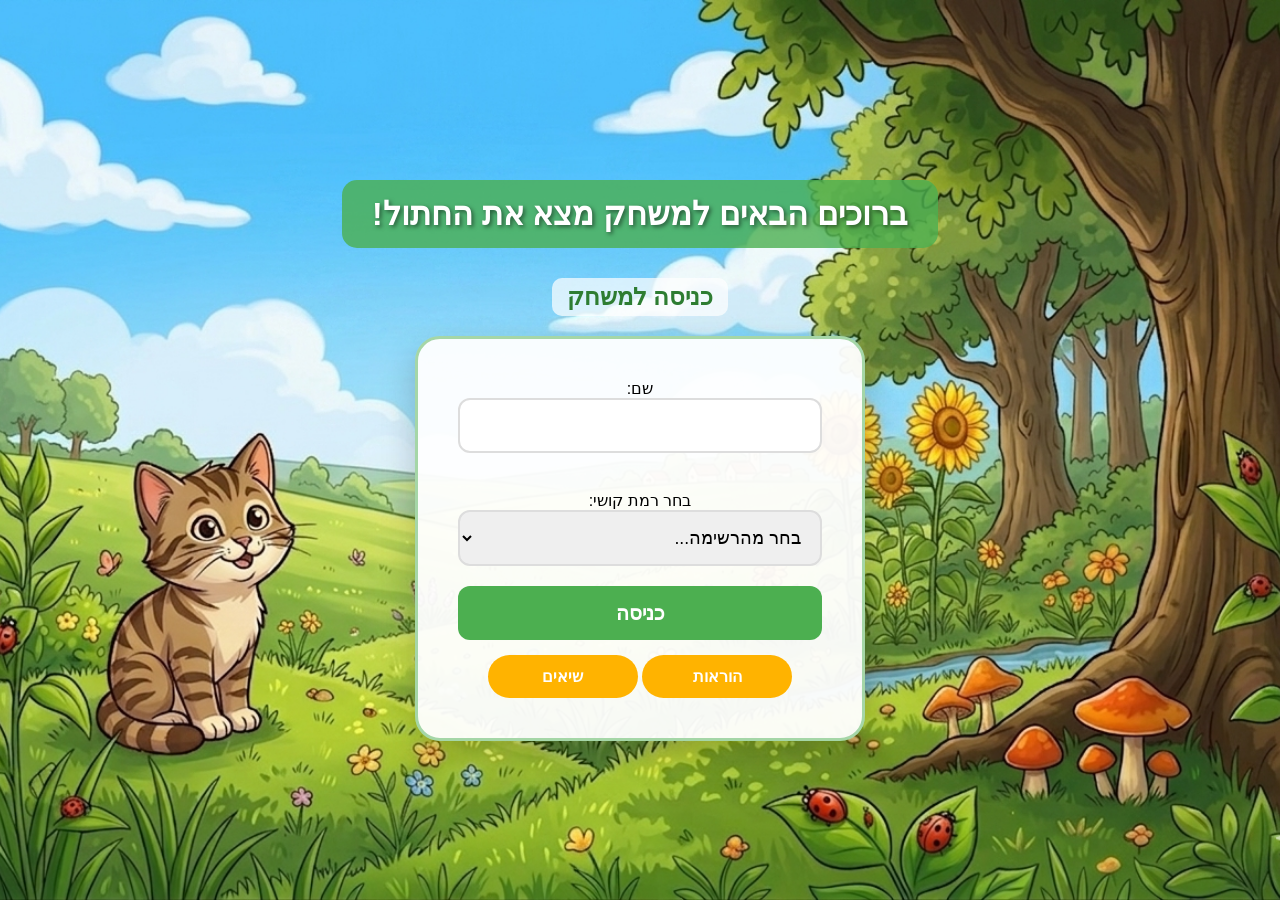
<file: index.html>
<!DOCTYPE html>
<html lang="en">

<head>
    <meta charset="UTF-8">
    <meta name="viewport" content="width=device-width, initial-scale=1.0">
    <title>מצא את החתול</title>
    <link rel="icon" type="image/x-icon" href="icon.ico">
    <script type="module" src="script/start.js"></script>
    <link rel="stylesheet" href="styles/style3.css">
</head>

<body dir="rtl">
    <h1>ברוכים הבאים למשחק מצא את החתול!</h1>
    <h2>כניסה למשחק</h2>
    <form>

        <label for="name">שם:</label>
        <input type="text" name="name" id="name" required> <br><br>
        <label for="difficulty">בחר רמת קושי:</label>
        <select id="difficulty" name="difficulty">
            <option value="" disabled selected>בחר מהרשימה...</option>
            <option value="easy">קל</option>
            <option value="hard">קשה</option>
        </select>
        <input type="submit" id="submit" value="כניסה">

        <button type="button" id="openBtn">הוראות</button>
         <button type="button" id="scores">שיאים</button>
        <div id="modal" class="modal-overlay">
            <div class="modal-box">
                <button id="closeBtn" class="modal-close">X</button>
                <h2>הוראות</h2>
                <p>ברוכים הבאים למשחק מצא את החתול! עליכם לבצע את המשימות ע"מ להתקדם במשחק ולעבור בין החדרים. בכל חדר
                    לחצו על החיצים האדומים הם מכילים משימות או הסברים כיצד לבצע את המשימה, בהצלחה!!!</p>
            </div>
        </div>
        <script src="script/instructions.js"></script>
    </form>
</body>

</html>
</file>
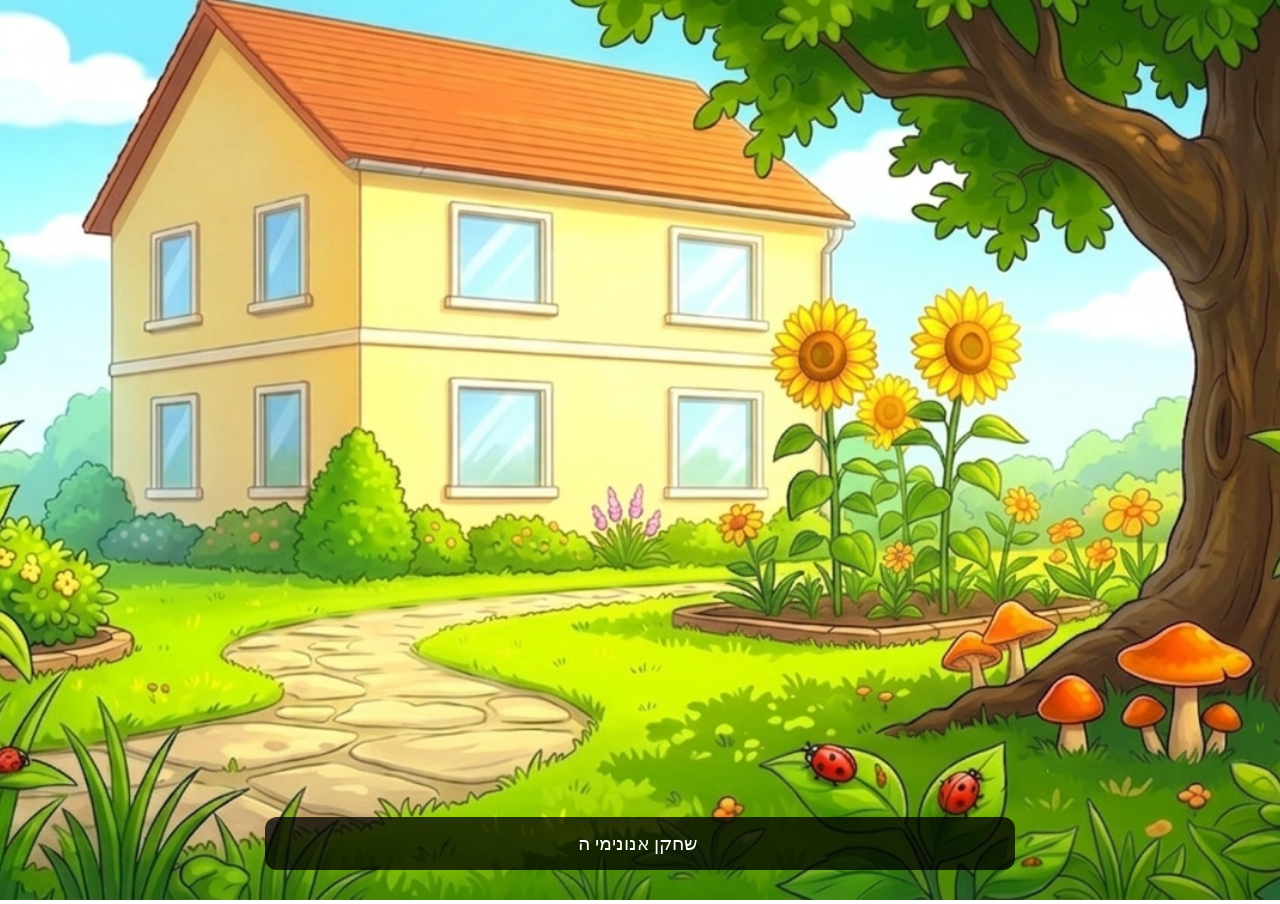
<file: pages/catchTheCat.html>
<!DOCTYPE html>
<html lang="he">
<head>
    <meta charset="UTF-8">
    <meta name="viewport" content="width=device-width, initial-scale=1.0">
    <title>משחק</title>
        <link rel="icon" type="image/x-icon" href="../icon.ico">
    <script type="module" src="../script/main_garden.js"></script>
    <link rel="stylesheet" href="../styles/style1.css">
</head>
<body dir="rtl">
    <div id="options"></div>
    <div id="room"></div>
</body>
</html>
</file>
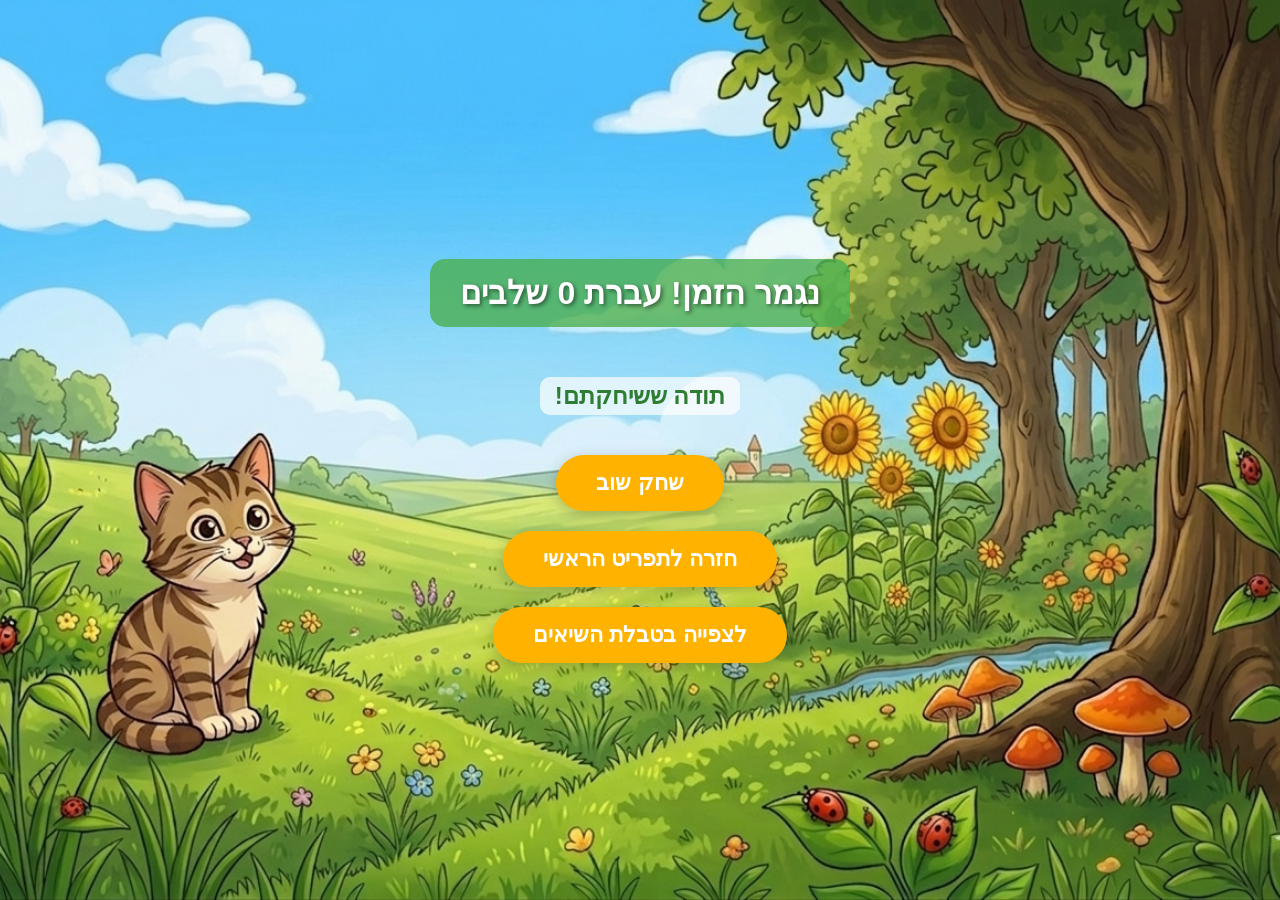
<file: pages/finish.html>
<!DOCTYPE html>
<html lang="en">
<head>
    <meta charset="UTF-8">
    <meta name="viewport" content="width=device-width, initial-scale=1.0">
    <title>סיום</title>
        <link rel="icon" type="image/x-icon" href="../icon.ico">
    <script type="module" src="../script/finish.js"></script>
    <link rel="stylesheet" href="../styles/style3.css">
</head>
<body>
    <div class="end-screen">
    <h1 id="h1"></h1>
    <h2>!תודה ששיחקתם</h2>
   <button id="playAgainBtn" class="btns">
    שחק שוב
</button>
<button id="comebake" class="btns">
חזרה לתפריט הראשי
</button>

<button id="scoresBtn" class="btns">
    לצפייה בטבלת השיאים
</button>
</button>
</body>
</html>
</file>
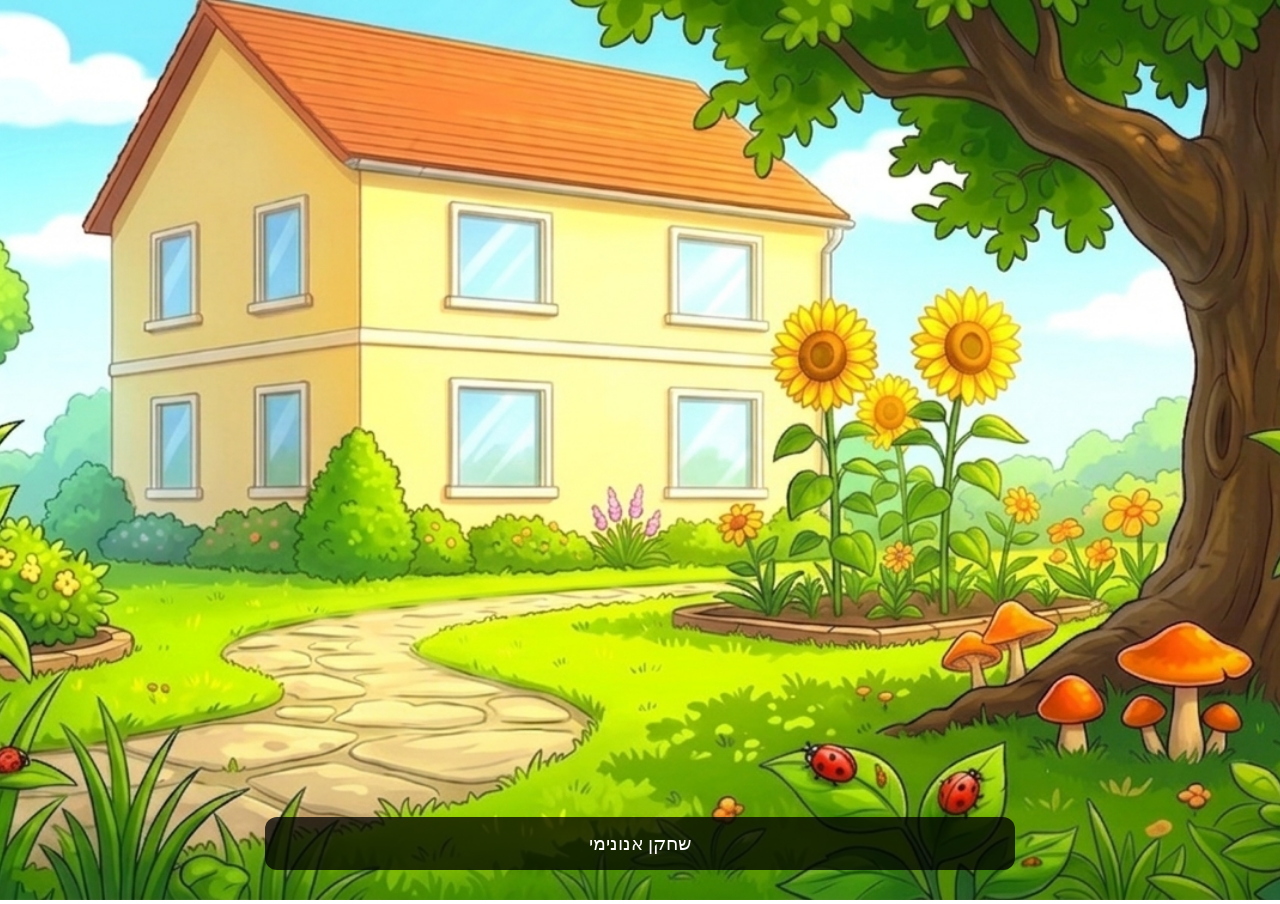
<file: pages/game.html>
<!DOCTYPE html>
<html lang="en">
<head>
    <meta charset="UTF-8">
    <meta name="viewport" content="width=device-width, initial-scale=1.0">
    <title>משחק</title>
        <link rel="icon" type="image/x-icon" href="../icon.ico">
    <script type="module" src="../script/main_garden.js"></script>
    <link rel="stylesheet" href="../styles/style1.css">
</head>
<body dir="rtl">
    <div id="options"></div>
    <div id="room"></div>
</body>
</html>
</file>
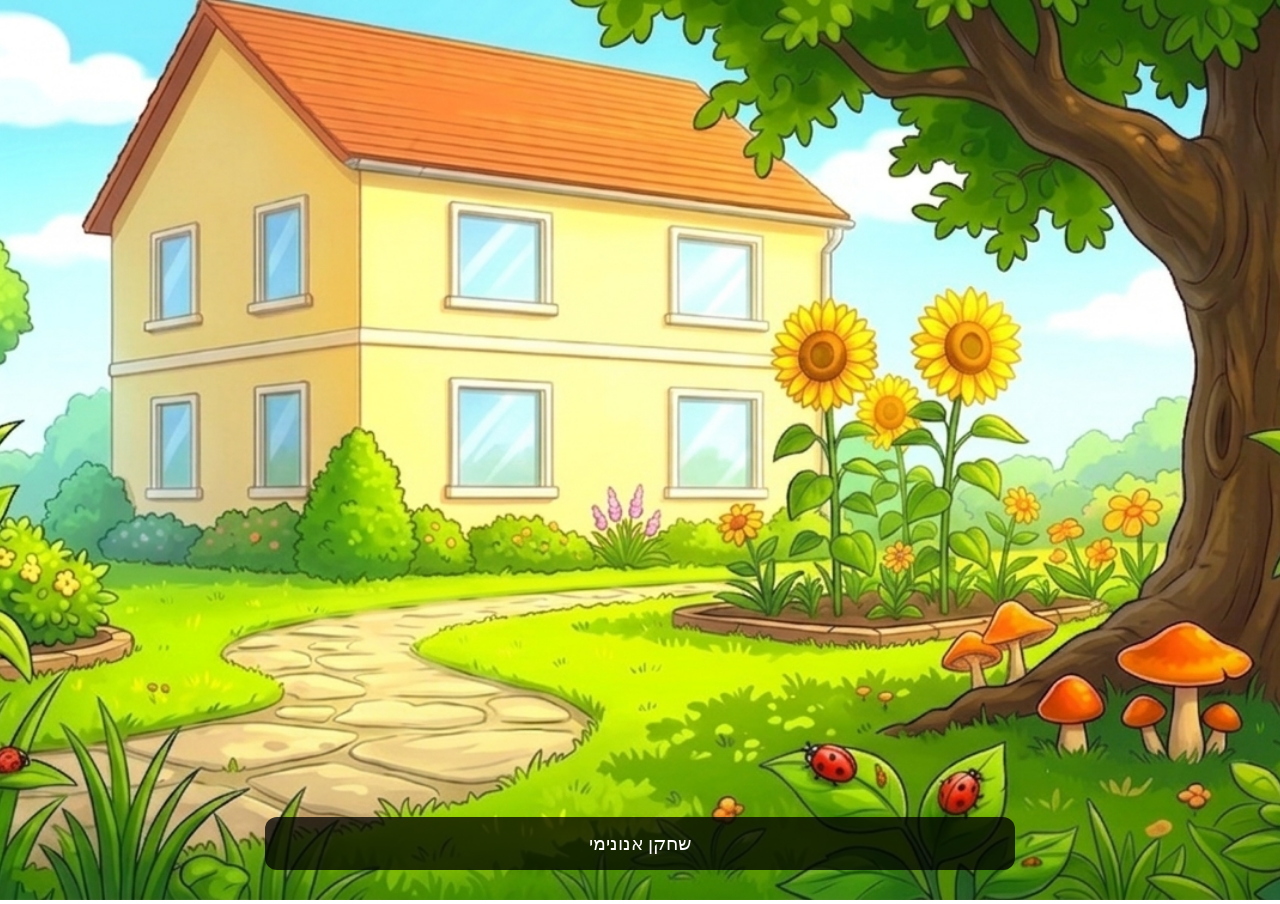
<file: pages/garden.html>
<!DOCTYPE html>
<html lang="en">
<head>
    <meta charset="UTF-8">
    <meta name="viewport" content="width=device-width, initial-scale=1.0">
    <title>Garden</title>
    <script type="module" src="../script/main_garden.js"></script>
    <link rel="stylesheet" href="../styles/style1.css">
</head>
<body dir="rtl">
    <div id="options"></div>
    <div id="room"></div>
</body>
</html>
</file>
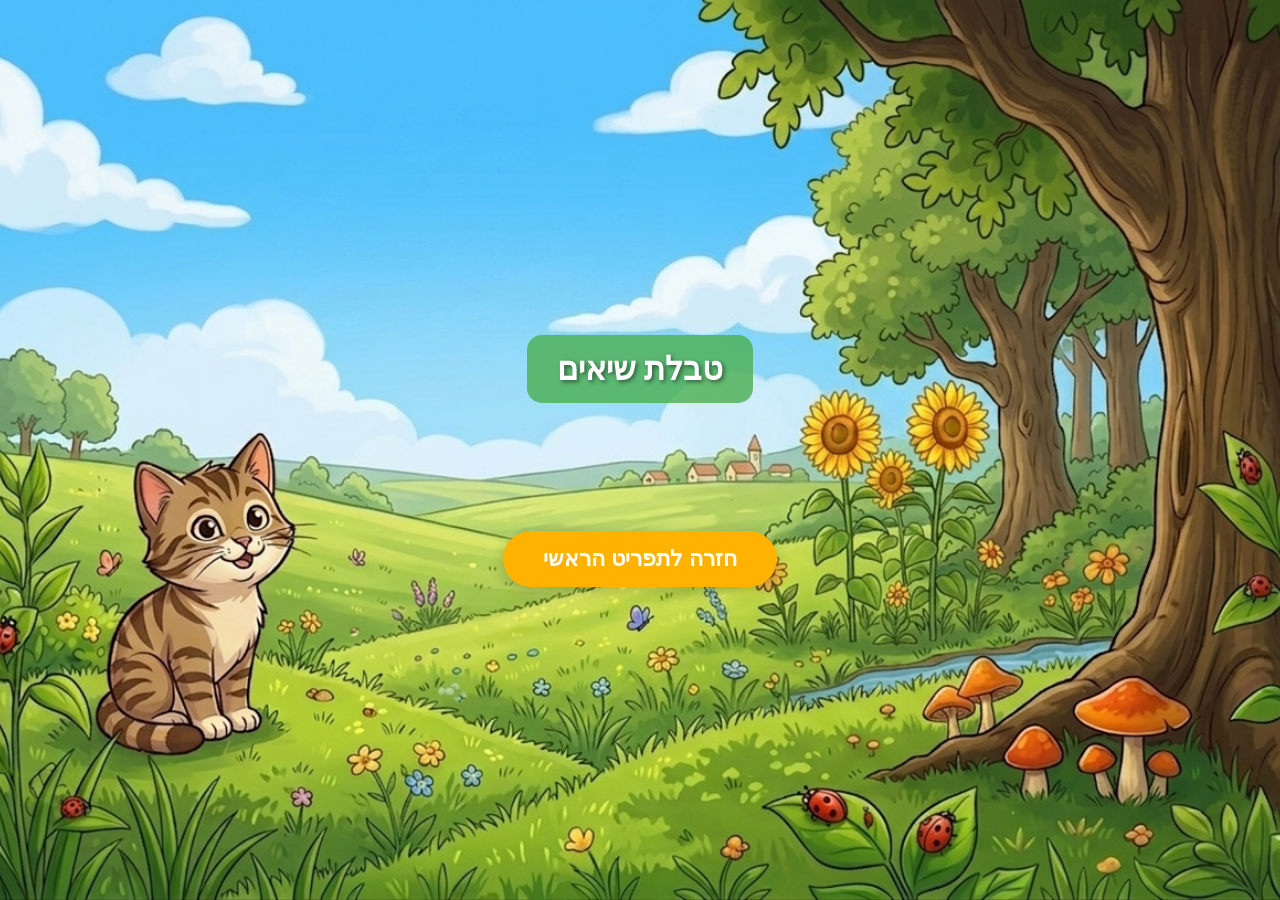
<file: pages/LeaderScores.html>
<!DOCTYPE html>
<html lang="he" dir="rtl">
<head>
    <meta charset="UTF-8">
    <meta name="viewport" content="width=device-width, initial-scale=1.0">
    <title>טבלת שיאים</title>
        <link rel="icon" type="image/x-icon" href="../icon.ico">
    <link rel="stylesheet" href="../styles/style3.css">
        <link rel="stylesheet" href="../styles/style2.css">



</head>
<body>
    <div class="end-screen">
        <h1>טבלת שיאים</h1>
        
        <!-- כאן תופיע הטבלה -->
        <div id="high-scores-container"></div>

        <br>
        <button onclick="window.location.href='../index.html'" class="btns">חזרה לתפריט הראשי</button>
    </div>

    <script src="../script/leaderScores.js"></script>
</body>
</html>
</file>
<file: styles/style3.css>
/* The overlay (background) */
.modal-overlay {
  display: none;
  position: fixed;
  left: 0;
  top: 0;
  width: 100%;
  height: 100%;
  background: rgba(0, 0, 0, 0.5);
}

/* Show the modal */
.modal-overlay.show {
  display: block;
}

/* The modal box */
.modal-box {
  background: white;
  width: 35%;
  height: 60%;
  margin: 100px auto;
  padding: 20px;
  border-radius: 10px;
  position: relative;
  text-align: center;
  font-size: 34px;
  & h2 {
    color: rgb(2, 90, 9);
        font-weight: bold;
        margin-bottom: 0;
        margin-top: 0;
  }
  & p {
            margin-top: 0;

  }
}

/* Close button */
.modal-close {
  position: absolute;
  right: 12px;
  top: 8px;
  font-size: 24px;
  border: none;
  background: none;
  cursor: pointer;
      color: red;

}

/* הגדרות רקע ומרכוז */
body {
    background-image: url('../images/startIMG.png');
    background-size: cover;
    background-position: center;
    background-attachment: fixed;
    background-repeat: no-repeat;
    display: flex;
    flex-direction: column;
    align-items: center;
    justify-content: center;
    min-height: 100vh;
    margin: 0;
    font-family: 'Segoe UI', sans-serif;
}

/* הסתרת העיגול/תמונה מעל הכותרת */
body > img {
    display: none;
}

/* כותרות ברורות יותר */
h1 {
    color: #ffffff;
    text-shadow: 2px 2px 4px rgba(0,0,0,0.5);
    background-color: rgba(76, 175, 80, 0.8);
    padding: 15px 30px;
    border-radius: 15px;
    margin-bottom: 10px;
}

h2 {
    color: #2e7d32;
    background-color: rgba(255, 255, 255, 0.7);
    padding: 5px 15px;
    border-radius: 10px;
}

/* טופס גדול ומרווח יותר */
form {
  background-color: rgba(255, 255, 255, 0.95);
    padding: 40px;
    border-radius: 25px;
    box-shadow: 0 15px 35px rgba(0, 0, 0, 0.2);
    width: 90%; /* גמישות למובייל */
    max-width: 450px; /* גודל אידיאלי למחשב נייח */
    text-align: center;
    border: 3px solid #a5d6a7;
    box-sizing: border-box; /* חשוב מאוד למניעת חריגת רוחב */
}

/* שדות קלט גדולים */
input[type="text"], select {
    width: 100%; /* תופס את כל רוחב הפורם */
    box-sizing: border-box;
    padding: 15px;
    margin-bottom: 20px;
    border: 2px solid #ddd;
    border-radius: 12px;
    font-size: 1.1rem;
}

/* כפתור כניסה */
#submit {
    background-color: #4caf50;
    color: white;
    border: none;
    padding: 15px;
    border-radius: 12px;
    width: 100%;
    font-size: 20px;
    font-weight: bold;
    cursor: pointer;
    transition: transform 0.2s;
    margin-bottom: 15px;
}

#submit:hover {
    background-color: #388e3c;
    transform: scale(1.02);
}

/* כפתור הוראות מעוגל (Pill Shape) */
#openBtn {
    background-color: #ffb300;
    color: white;
    border: none;
    padding: 12px 30px;
    border-radius: 50px; /* הופך אותו למעוגל לגמרי בצדדים */
    font-size: 16px;
    font-weight: bold;
    cursor: pointer;
    width: auto; /* מאפשר לו להיות בגודל הטקסט */
    min-width: 150px;
    transition: background 0.3s;
}
#scores {
    background-color: #ffb300;
    color: white;
    border: none;
    padding: 12px 30px;
    border-radius: 50px; /* הופך אותו למעוגל לגמרי בצדדים */
    font-size: 16px;
    font-weight: bold;
    cursor: pointer;
    width: auto; /* מאפשר לו להיות בגודל הטקסט */
    min-width: 150px;
    transition: background 0.3s;
}

#openBtn:hover {
    background-color: #ff8f00;
}

.btns {
    background-color: #ffb300;
    color: white;
    border: none;
    padding: 15px 40px;
    border-radius: 50px;
    font-size: 22px;
    font-weight: bold;
    cursor: pointer;
    box-shadow: 0 4px 15px rgba(0,0,0,0.2);
    transition: 0.3s;
}

#playAgainBtn:hover {
    background-color: #ff8f00;
    transform: scale(1.05);
}
.end-screen {
    display: flex;
    flex-direction: column;
    align-items: center;
    justify-content: center;
    text-align: center;
    min-height: 300px;
    width: 100%;
    gap: 20px; /* זה יוסיף רווח של 20 פיקסלים בין כל אלמנט */
}
@media (min-width: 1400px) {
    form, .end-screen {
        padding: 50px;
    }

    .modal-box {
        max-width: 800px; /* המודאל יתפרס יותר לרוחב */
        padding: 40px;
    }

   

}
@media (max-width: 1024px) {
    form {
        width: 80%; /* תופס יותר מקום מהרוחב בטאבלט */
        padding: 30px;
    }

    .modal-box {
        width: 70%;
        font-size: 30px; /* הקטנת טקסט המודאל שיתאים למסך */
    }

    .btns {
        padding: 12px 30px;
        font-size: 18px;
    }
}
</file>
<file: styles/style1.css>
/* איפוס בסיסי וביטול גלילה */
body,
html {
    margin: 0;
    padding: 0;
    width: 100%;
    height: 100%;
    overflow: hidden;
    /* background-color: black; /* מונע הבזק לבן בטעינה */
}

/* המכולה הראשית של החדר */
#room {
    position: relative;
    width: 100vw;
    height: 100vh;
    display: flex;
    justify-content: center;
}

/* תמונת הרקע - פריסה מלאה */
#mainImg,
.mainImg {
    position: absolute;
    top: 0;
    left: 0;
    width: 100%;
    height: 100%;
    object-fit: cover;
    /* מבטיח מילוי מלא של המסך גם אם היחס משתנה */
    z-index: 1;
}

/* תיבת הטקסט - עיצוב נקי וקריא */
.firstText {
    position: fixed;
    bottom: 30px;
    left: 50%;
    transform: translateX(-50%);
    width: 80%;
    max-width: 700px;
    background-color: rgba(0, 0, 0, 0.75);
    color: white;
    padding: 15px 25px;
    border-radius: 12px;
    text-align: center;
    font-size: 1.2rem;
    z-index: 10;
    margin: 0;
    pointer-events: none;
    /* מאפשר ללחוץ על דברים שנמצאים מאחורי הטקסט */
    white-space: pre-wrap;
}

#counter_p {
    position: absolute;
    /* נשאר במקום גם אם גוללים */
    top: 8%;
    /* מרחק מהקצה העליון */
    right: 87%;
    font-size: 20px;
    /* מרחק מהקצה הימני */
    background-color: rgba(255, 255, 255, 0.751);
    /* רקע כהה שקוף */
    color: black;
    /* טקסט לבן */
    padding: 10px 20px;
    /* ריווח פנימי */
    border-radius: 50px;
    /* פינות עגולות */
    font-family: Arial, sans-serif;
    font-weight: bold;
    z-index: 1000;
    /* מוודא שזה יהיה מעל הכל */
    direction: rtl;
    /* יישור טקסט לימין */
    margin: 0;
    /* ביטול שוליים דיפולטיביים של p */
}

/* אלמנטים לחיצים (חצים/אייקונים) - איחוד מחלקות */
.btn-click,
.clickable-icon {
    position: absolute;
    cursor: pointer;
    z-index: 20;
    transition: transform 0.2s ease-in-out;
    width: 200px;
    /* שנה את המספר לפי הצורך */
    height: auto;
    pointer-events: auto;

}

.btn-click:hover,
.clickable-icon:hover {
    transform: scale(1.15);
}

.item-click,
.clickable-icon {
    position: absolute;
    cursor: pointer;
    z-index: 20;
    transition: transform 0.2s ease-in-out;
    width: 50px;
    /* שנה את המספר לפי הצורך */
    height: auto;
    pointer-events: auto;

}

.item-click:hover,
.clickable-icon:hover {
    transform: scale(1.15);
}

/* מיקומים ספציפיים */
#btn_0_1 {
    top: 73%;
    left: 27%;
}

#btn_0_2 {
    top: 58%;
    left: 31%;
}

#btn_1_1 {
    top: 43%;
    left: 75%;
}

#item_1 {
    top: 59%;
    left: 70%;
}

#item_2 {
    top: 48%;
    left: 36%;
}

#item_3 {
    top: 72%;
    left: 14%;
}

#item_4 {
    top: 59%;
    left: 50%;
}

#item_5 {
    top: 14%;
    left: 91%;
    width: 100px;
}



/* מסך ה-Zoom (Overlay) */
#overlay {
    position: fixed;
    top: 0;
    left: 0;
    width: 100vw;
    height: 100vh;
    background: rgba(0, 0, 0, 0.85);
    display: flex;
    justify-content: center;
    align-items: center;
    z-index: 9999;
    cursor: pointer;
}

#overlay img {
    max-width: 90%;
    max-height: 90%;
    box-shadow: 0 0 20px rgba(0, 0, 0, 0.5);
}


#options {
    position: absolute;
    /* שנה מ-relative ל-absolute */
    top: 0;
    left: 0;
    width: 100%;
    height: 100%;
    pointer-events: all;
    /* מאפשר לחיצה על מה שמתחת, אלא אם זה אלמנט פעיל */
}

/* ודא שהכפתורים עצמם מחזירים לעצמם את יכולת הלחיצה */


/* הטופס עצמו */
#mission1 {
    position: absolute;
    top: 20px;
    right: 20px;
    background: rgba(255, 255, 255, 0.9);
    padding: 15px;
    border-radius: 10px;
    box-shadow: 0 4px 10px rgba(0, 0, 0, 0.3);
    z-index: 100;
    width: 330px;
    height: 411px;
    font-size: 25px;
    /* max-width: 385px; */
    direction: rtl;
}

#mission1 label {
    font-weight: bold;
    margin-top: 5px;
}

/* הטופס עצמו */
#mission1 {
    position: absolute;
    top: 20px;
    right: 20px;
    /* הוספת צבע רקע חלופי ל-IE שלא תומך ב-rgba */
    background-color: #ffffff; 
    background: rgba(255, 255, 255, 0.9);
    padding: 15px;
    border-radius: 10px;
    /* צל עם קידומות לדפדפנים ישנים */
    -webkit-box-shadow: 0 4px 10px rgba(0, 0, 0, 0.3);
    -moz-box-shadow: 0 4px 10px rgba(0, 0, 0, 0.3);
    box-shadow: 0 4px 10px rgba(0, 0, 0, 0.3);
    z-index: 100;
    width: 330px;
    height: 411px;
    font-size: 25px;
    direction: rtl;
    /* הבטחה שהגדלים כוללים את הפאדינג והבורדר */
    -webkit-box-sizing: border-box;
    -moz-box-sizing: border-box;
    box-sizing: border-box;
}

#mission1 input {
    width: 100%;
    margin-bottom: 10px;
    height: 35px; /* הגדלתי מעט כדי שייראה טוב יותר עם פונט 20px */
    font-size: 20px;
    text-align: center;
    /* נטרול עיצוב ברירת מחדל של דפדפנים */
    -webkit-appearance: none;
    -moz-appearance: none;
    appearance: none;
    border: 1px solid #ccc;
    -webkit-box-sizing: border-box;
    -moz-box-sizing: border-box;
    box-sizing: border-box;
}

button#submit_btn {
    display: inline-block;
    padding: 15px 40px;
    font-size: 15px;
    font-weight: bold;
    cursor: pointer;
    background-color: #4CAF50;
    color: white;
    border: none;
    border-radius: 8px;
    /* מעברים חלקים */
    -webkit-transition: all 0.3s ease;
    -moz-transition: all 0.3s ease;
    -o-transition: all 0.3s ease;
    transition: all 0.3s ease;
    /* הבטחה שהטקסט יהיה מיושר למרכז */
    text-align: center;
    vertical-align: middle;
    width: 95%;
}

/* אפקט מעבר עכבר */
button#submit_btn:hover {
    background-color: #45a049;
    /* הגדלה עם תמיכה רחבה */
    -webkit-transform: scale(1.05);
    -moz-transform: scale(1.05);
    -ms-transform: scale(1.05); /* תמיכה ב-IE9 */
    -o-transform: scale(1.05);
    transform: scale(1.05);
}

/* הכפתור שמופיע בהתחלה */
.mission1-btn {
    position: absolute;
    top: 43%;
    right: 50%;
    z-index: 150;
    padding: 15px 25px;
    background-color: #12f359;
    /* color: white; */
    /* border: solid 6px; */
    border-radius: 50%;
    font-weight: bold;
    cursor: pointer;
    width: 287px;
    height: 85px;
    box-shadow: 0 4px 10px rgba(0, 0, 0, 0.5);
    font-size: 1.5rem;
}

.mission-btn:hover {
    background-color: #088a2b;
}

/*.mission-btn {
    position: absolute;
    top: 43%;
    right: 50%;
    z-index: 150;
    padding: 15px 25px;
    background-color: #12f359;
    /* color: white; */
/* border: solid 6px; */
/*  border-radius: 50%;
    font-weight: bold;
    cursor: pointer;
    width: 287px;
    height: 85px;
    box-shadow: 0 4px 10px rgba(0, 0, 0, 0.5);
    font-size: 1.7rem;
}*/


.mission-btn:hover {
    background-color: #088a2b;
}

#loading-screen {
    position: fixed;
    top: 0;
    left: 0;
    width: 100%;
    height: 100%;
    background-color: #ffffff;
    /* או שחור, מה שמתאים למשחק */
    display: flex;
    justify-content: center;
    align-items: center;
    z-index: 9999;
    /* הכי גבוה שיש */
}

.catch-cat {
    position: absolute;

    /* שחקי עם המספרים האלו כדי למקם את הזנב בתוך המטבח/חדר */
    top: 82%;
    left: 20%;

    width: 250px;
    height: auto;
    cursor: pointer;
    z-index: 10;
    /* מוודא שזה מעל תמונת הרקע */

    /* אופציונלי: הופך את הזנב לקצת שקוף או מטשטש אותו אם רוצים להקשות */
    transition: transform 0.3s;
}

#dropArea {
    width: 500px;
    height: 500px;
    border-radius: 10px;
    display: flex;
    align-items: center;
    justify-content: center;
    margin: 20px auto;
    background-color: #f5f5f500;
    position: absolute;
    z-index: 5;
    right: 31%;
    top: 14%;
}


/* האובייקט שנגרר */
.draggable {
    position: absolute;
    /* 👈 חובה אם אתה משתמש ב-left/bottom */
    bottom: -34px;
    left: 50%;
    transform: translateX(-50%);

    width: 300px;
    cursor: grab;
    z-index: 5;
}

/* בזמן גרירה */
.draggable:active {
    cursor: grabbing;
}

/* אם יש כמה פריטים – שים אותם בשורה */
/* .draggable:nth-child(2) { left: 30%; }
.draggable:nth-child(3) { left: 50%; }
.draggable:nth-child(4) { left: 70%; } */

#room {
    position: relative;
    display: inline-block;
}

#items {
    position: absolute;
    /* מצמיד לצד הדף */
    left: 8%;
    /* מרחק מהקצה השמאלי */
    top: 50%;
    transform: translateY(-50%);
    /* ממרכז אנכית */
    display: flex;
    flex-direction: column;
    /* אחד מתחת לשני */
    gap: 10px;
    z-index: 5;
    /* רווח בין פריטים */
}

.click-circle {
    position: absolute;
    width: 60px;
    height: 60px;
    border: 4px solid #ff0000;
    /* אדום בולט */
    border-radius: 50%;
    pointer-events: none;
    /* חשוב: מאפשר להמשיך ללחוץ על אלמנטים מתחת לעיגול */
    transform: translate(-50%, -50%);
    z-index: 9999;
    box-shadow: 0 0 10px rgba(255, 0, 0, 0.5);
    /* הוספת הילה קלה למראה מקצועי */
}

/* עיצוב הבסיס לחיץ/אייקון */
.btn-click,
.clickable-icon {
    position: absolute;
    cursor: pointer;
    z-index: 20;
    transition: transform 0.2s ease-in-out;

    /* הפעלת האנימציות: קפיצה וזוהר במקביל */
    animation: jump 2s infinite ease-in-out, glow 1.5s infinite alternate;
}

/* אנימציית קפיצה */
@keyframes jump {

    0%,
    100% {
        transform: translateY(0);
    }

    50% {
        transform: translateY(-20px);
        /* גובה הקפיצה */
    }
}

/* אנימציית זוהר אדום */
@keyframes glow {
    from {
        filter: drop-shadow(0 0 5px rgba(255, 0, 0, 0.6));
    }

    to {
        filter: drop-shadow(0 0 20px rgba(255, 0, 0, 1));
    }
}

/* אפקט קטן כשמעבירים את העכבר - הגדלה קלה */
.btn-click:hover {
    transform: scale(1.1);
    animation-play-state: paused;
    /* מפסיק את הקפיצה כשנוגעים בלחצן */
}

#game-timer {
    font-family: 'Arial', sans-serif;
    color: rgb(0, 0, 0);
    font-weight: bold;
    border-radius: 8px;
    position: fixed;
    top: 2%;
    right: 87%;
    font-size: 24px;
    background: rgba(255, 255, 255, 0.715);
    padding: 10px;
    /*border: 2px solid black;*/
    z-index: 1000;

}

@media screen and (min-width: 2000px) {
    #room {
        max-width: 2560px; /* הגבלת רוחב מקסימלי */
        margin: 0 auto;
        border-left: 2px solid #333;
        border-right: 2px solid #333;
    }

    /* הגדלת תיבת הטקסט למסכים ענקיים */
    .firstText {
        max-width: 1000px;
        font-size: 1.8rem;
        bottom: 50px;
    }

    /* התאמת גודל האלמנטים הלחיצים למסך גדול */
    .btn-click {
        width: 250px;
    }

   

   
}
</file>
<file: styles/style2.css>
/* עיצוב המכולה שעוטפת את הטבלה כדי למרכז אותה */
#high-scores-container {
    display: flex;
    justify-content: center;
    margin: 20px auto;
    width: 90%;
    max-width: 800px;
}

/* עיצוב הטבלה עצמה */
.high-scores-table {
    width: 100%;
    border-collapse: separate; /* מאפשר גבולות מעוגלים */
    border-spacing: 0;
    background-color: rgba(255, 255, 255, 0.85); /* לבן חצי שקוף לקריאות מקסימלית */
    border-radius: 20px;
    overflow: hidden;
    box-shadow: 0 8px 32px rgba(0, 0, 0, 0.15); /* צל עדין שנותן עומק */
    direction: rtl;
    font-family: 'Segoe UI', Tahoma, Geneva, Verdana, sans-serif;
}

/* עיצוב שורת הכותרת */
.high-scores-table thead {
    background-color: #62b365; /* הירוק מהכותרת שלך */
    color: white;
}

.high-scores-table th {
    padding: 20px;
    font-size: 24px;
    font-weight: bold;
    text-align: center;
}

/* עיצוב התאים (שורות הנתונים) */
.high-scores-table td {
    padding: 15px;
    font-size: 22px;
    color: #333;
    text-align: center;
    border-bottom: 1px solid rgba(0, 0, 0, 0.05);
}

/* הוספת צבע שונה לשורות זוגיות (Zebra Stripes) */
.high-scores-table tbody tr:nth-child(even) {
    background-color: rgba(255, 255, 255, 0.4);
}

/* הדגשת השורה במעבר עכבר */
.high-scores-table tbody tr:hover {
    background-color: rgba(98, 179, 101, 0.1);
    transition: background-color 0.3s ease;
}

/* עיצוב המקום הראשון (זהב עדין) */
.high-scores-table tbody tr:first-child td:first-child {
    font-weight: bold;
    color: #d4af37;
}

@media (min-width: 1400px) {
    #high-scores-container {
        max-width: 1000px; /* הגדלת רוחב המכולה */
    }

    .high-scores-table th {
        font-size: 28px;
        padding: 25px;
    }

    .high-scores-table td {
        font-size: 26px;
        padding: 20px;
    }
}
@media (max-width: 1024px) {
    #high-scores-container {
        width: 95%;
    }

    .high-scores-table th {
        font-size: 20px;
        padding: 15px;
    }

    .high-scores-table td {
        font-size: 18px;
        padding: 12px;
    }
}
</file>
